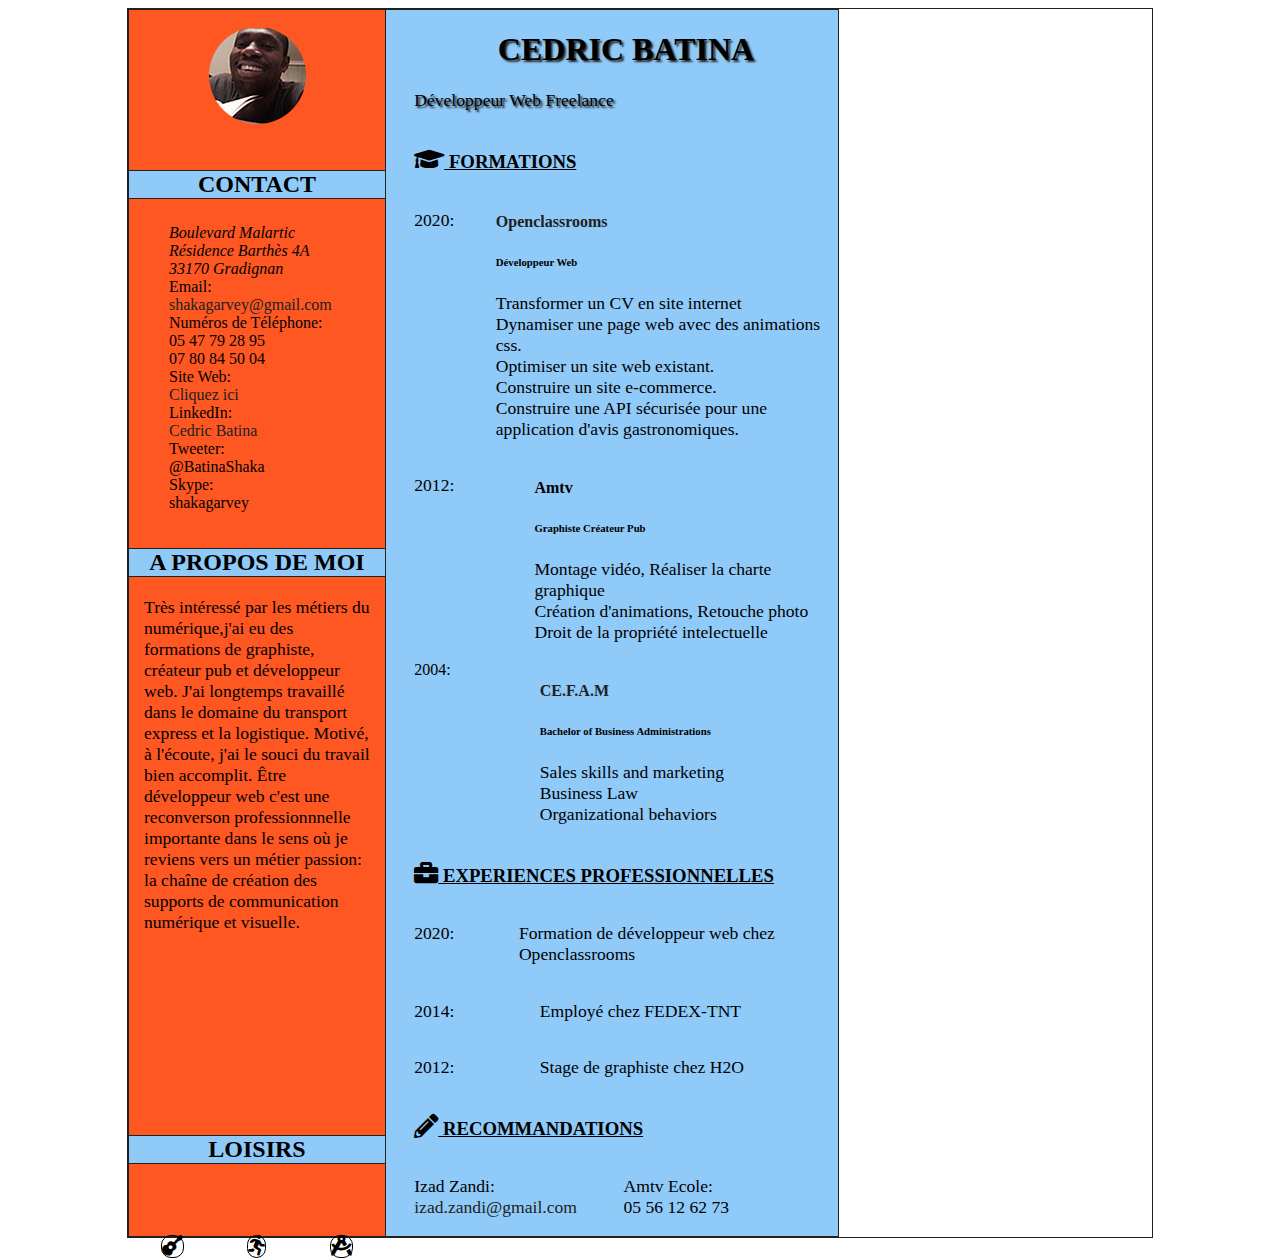
<file: index.html>
﻿<!DOCTYPE html>
<html lang ="fr">

<head>
    <!--mon head-->
    <meta charset="utf-8"/>
    <!--metatags pour facebook-->
    <meta property="og:title" content="Cedric Batina Développeur web freelance" />
    <meta property="og:type" content="CV responsive" />
    <meta property="og:url" content="http://cedricbatina.github.io/P2_Batina_Cedric" />
    <meta property="og:image" content="http://cedricbatina.com/ma_photo_mini.jpg" />
    <meta property="og:description" content="Développeur Web Freelance CV" />
    <!--metatags pour tweeter-->
    <meta name="twitter:card" content="Cedric Batina">
    <meta name="twitter:site" content="@publisher_handle">
    <meta name="twitter:title" content="Cedric Batina Développeur Web Freelance">
    <meta name="twitter:description" content="Cedric Batina CV responsive Développeur Web Graphiste Créateur Pub">
    <meta name="twitter:creator" content="@author_handle">
    <meta name="twitter:image" content="http://www.cedricbatina.com/ma_ photo_mini.jpg">    
    <meta name="viewport" content="width=device-width, initial scale=1.0">
    <link rel="stylesheet" href="https://fonts.googleapis.com.com/css?family=Open+Sans:300,400,600,700&display=swap">
    <link rel="stylesheet" media="screen and (max-width:700px)" href="mysecondcss.css" />
    <link rel="stylesheet" media="screen and (min-width:700px) and (max-width:1280px)" href="mythirdcss.css" />
    <link rel="stylesheet" href="myfirstcss.css" />
    <link rel="stylesheet" href="all.min.css" />
    <link rel="stylesheet" href="https://use.fontawesome.com/releases/v5.13.0/css/all.css" />


    <title>CVresponsive</title>
    <!--fin de head-->
</head>
        <body><div id="conteneur"><!--block de base:container-->
            
         
            
                <div id="aside"><!--partie aside à gauche-->
                <div class="photo"><p><a href="images/ma_photo_mini.jpg"><img src="images/ma_photo_mini.png" alt="ma photo"></a></p>
                </div>
                <div class="contact"><!--pour me contacter-->
                    <div class="mot"><h2>CONTACT</h2></div>
                    <div class="coordonnees">
                        <ul>
                            <li><address>Boulevard Malartic<br/>Résidence Barthès 4A<br/>33170 Gradignan</address></li>
                            <li>Email:<br/><a href="mailto:shakagarvey.com" target="_blank">shakagarvey@gmail.com</a></li>
                            <li>Numéros de Téléphone:<br/>05 47 79 28 95<br/>07 80 84 50 04</li>
                            <li>Site Web:<br/><a href="https://cedricbatina.github.io/P2_Batina_Cedric">Cliquez ici</a></li>
                            <li>LinkedIn:<br/><a href="https://www.linkedin.com/in/cédric-batina-6b17b31a7">Cedric Batina</a></li>
                            <li>Tweeter:<br/>@BatinaShaka</li>
                            <li>Skype:<br/>shakagarvey</li>                            
                        </ul></div>
                </div><!--fin de contact-->
                <div class="propos">
                    <div class="mot"><h2>A PROPOS DE MOI</h2></div>
                    <div class="selfdescription">            
                    <p>Très intéressé par les métiers du numérique,j'ai eu des formations
                     de graphiste, créateur pub et développeur web. J'ai longtemps travaillé
                     dans le domaine du transport express et la logistique. Motivé, à l'écoute,
                     j'ai le souci du travail bien accomplit. Être développeur web c'est une 
                     reconverson professionnnelle importante dans le sens où je reviens vers 
                     un métier passion: la chaîne de création des supports de communication 
                     numérique et visuelle.</p></div></div>
                <div class="loisirs">
                    <div class="mot"><h2>LOISIRS</h2></div>
                    <div class="sport">
                    <div class="guitar"><i class="fas fa-guitar"></i></div>
                    <div class="running"><i class="fas fa-running"></i></div>
                    <div class="compass"><i class="fas fa-drafting-compass"></i></div>
                    </div>                    
                </div>
            </div>
            <!--fin de aside-->
            <article>
                    <div id="section"><!--partie à droite:section en 2 sous-parties-->
                <div class="titre"><h1>CEDRIC BATINA</h1><p>Développeur Web Freelance</p></div>
                <div id="texte">
                    <div id="formations"><!--sous-partie formation-->
                        <div class="soustitre">                            
                            <div class="hache4"><h3><i class="fas fa-graduation-cap"></i>  FORMATIONS</h3></div>
                        </div>
                        <div class="form">
                            <div class="openclassrooms">
                                <div class="annee"><p>2020:</p></div>
                                <div class="ecole"><a href="https://openclassrooms.com"><h4>Openclassrooms</h4></a>
                                    <h6>Développeur Web</h6>
                                <P>Transformer un CV en site internet<br/>Dynamiser une page web avec des animations css.<br/>
                                    Optimiser un site web existant.<br/>Construire un site e-commerce.<br/>
                                    Construire une API sécurisée pour une application d'avis gastronomiques.</P></div>
                            </div>
                            <div class="amtv">
                                <div class="annee"><P>2012:</P></div>
                                <div class="ecole"><h4>Amtv</h4> <h6>Graphiste Créateur Pub</h6><p>Montage vidéo, Réaliser la charte graphique<br/>
                                    Création d'animations, Retouche photo<br/>Droit de la propriété intelectuelle</p></div>
                            </div>
                            <div class="cefam">
                                <div class="annee">2004:</div>
                                <div class="ecole"><h4><a href="https://www.cefam.fr"><abbr title="Centre Franco-Américain de Management">CE.F.A.M</abbr></a>
                                     </h4><h6>Bachelor of Business Administrations</h6>
                                    <p>Sales skills and marketing<br/>Business Law<br/>Organizational behaviors</p>
                                </div>
                              </div>
                        </div>
                    </div>
                    <div id="experiences"><!--sous-parties:experiences-->
                        <div class="soustitre">
                         <div class="hache4"><h3><i class="fas fa-briefcase"></i>  EXPERIENCES PROFESSIONNELLES</h3></div>
                        </div>
                        <div class="pro">
                            <div class="pro1">
                                <div class="annee"><p>2020:</p></div>
                                <div class="role"><p>Formation de développeur web chez Openclassrooms</p></div>                    
                            </div>
                            <div class="pro2">
                                <div class="annee"><p>2014:</p></div>
                                <div class="role"><p>Employé chez FEDEX-TNT</p></div>
                            </div>
                            <div class="pro3">
                                <div class="annee"><p>2012:</p></div>
                                <div class="role"><p>Stage de graphiste chez H2O</p></div>
                            </div>
                        </div>
                    </div><!--fin de la sous-partie:expériences-->
                    <div id="recommandations"><!--sous-partie:recommandations-->
                        <div class="soustitre">
                            <div class="hache4"><h3><i class="fas fa-pencil-alt"></i>  RECOMMANDATIONS</h3></div>
                        </div>
                        <div class="mentors">
                        <div class="gaetan"><p>Izad Zandi:<br/><a href="mailto:izad.zandi@gmail.com" target="_blank">izad.zandi@gmail.com</a></p></div>
                        <div class="syl"><p>Amtv Ecole:<br/>05 56 12 62 73</p></div>
                    </div>
                </div><!--fin de sous-partie:recommandations-->
                </div>
                </div>
            </article>

                        </body>

                </html>
</file>
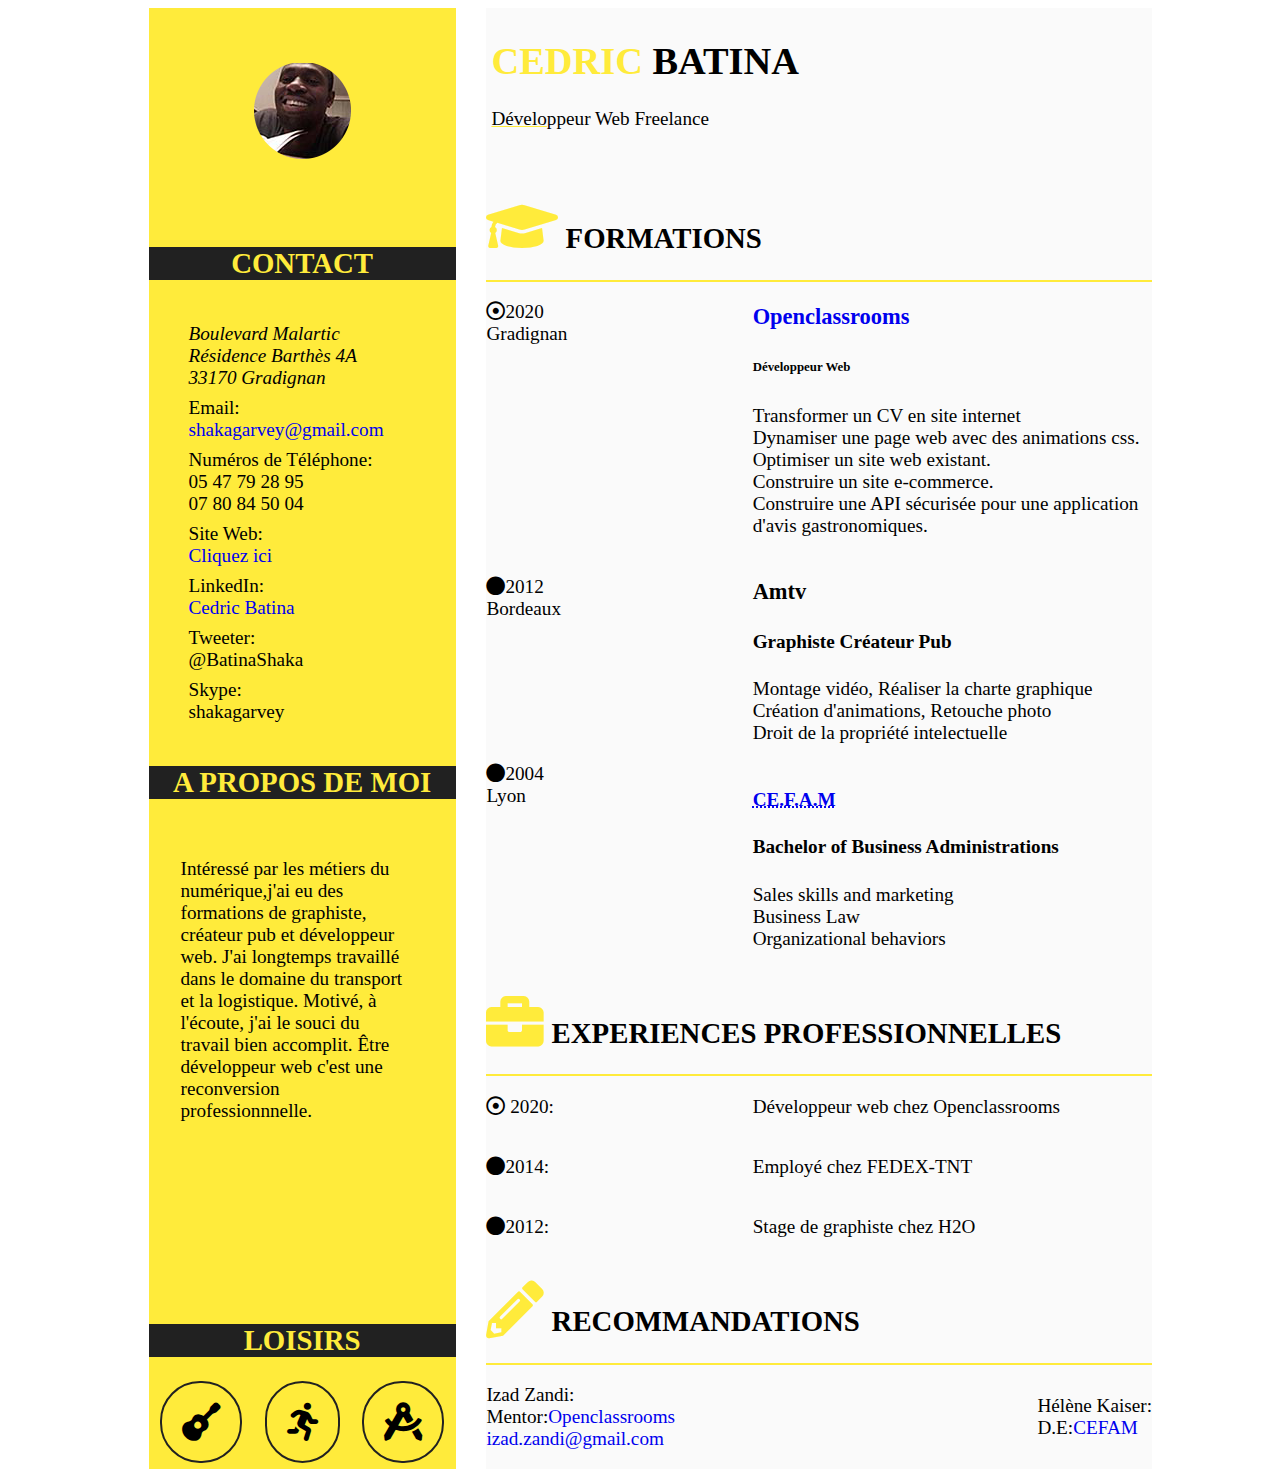
<file: correction.html>
<!DOCTYPE html>
<html lang ="fr">

<head>
    <!--mon head-->
    <meta charset="utf-8"/>
    <!--metatags pour facebook-->
    <meta property="og:title" content="Cedric Batina Développeur web freelance" />
    <meta property="og:type" content="CV responsive" />
    <meta property="og:url" content="http://cedricbatina.github.io/P2_Batina_Cedric" />
    <meta property="og:image" content="http://cedricbatina.com/ma_photo_mini.jpg" />
    <meta property="og:description" content="Développeur Web Freelance CV" />
    <!--metatags pour tweeter-->
    <meta name="twitter:card" content="Cedric Batina">
    <meta name="twitter:site" content="@publisher_handle">
    <meta name="twitter:title" content="Cedric Batina Développeur Web Freelance">
    <meta name="twitter:description" content="Cedric Batina CV responsive Développeur Web Graphiste Créateur Pub">
    <meta name="twitter:creator" content="@author_handle">
    <meta name="twitter:image" content="http://www.cedricbatina.com/ma_ photo_mini.jpg">    
    <meta name="viewport" content="width=device-width, initial scale=1.0">
    <link rel="stylesheet" href="https://fonts.googleapis.com.com/css?family=Open+Sans:300,400,600,700&display=swap">
    <!--<link rel="stylesheet" media="screen and (max-width:700px)" href="mysecondcss.css" />
    <link rel="stylesheet" media="screen and (min-width:700px) and (max-width:1280px)" href="mythirdcss.css" />-->
    <link rel="stylesheet" href="corrected.css" />
    <link rel="stylesheet" href="all.min.css" />
    <link rel="stylesheet" href="https://use.fontawesome.com/releases/v5.13.0/css/all.css" />


    <title>CVresponsive</title>
</head>
    <body>
        <div id="container">
               <div class="section">
                   <header>
                <h1><strong>CEDRIC</strong> BATINA</h1><p><span>Dévelo</span>ppeur Web Freelance</p>
                   </header>
                    <div id="formations"><!--sous-partie formation-->
                            <h2><i class="fas fa-graduation-cap fa-2x"></i>    FORMATIONS</h2>
                        <div class="form">
                            <div class="openclassrooms">
                                <div class="annee"><p><i class="far fa-dot-circle"></i>2020<br/>Gradignan</p></div>
                                <div class="ecole"><a href="https://openclassrooms.com"><h3>Openclassrooms</h3></a>
                                    <h6>Développeur Web</h6>
                                <P>Transformer un CV en site internet<br/>Dynamiser une page web avec des animations css.<br/>
                                    Optimiser un site web existant.<br/>Construire un site e-commerce.<br/>
                                    Construire une API sécurisée pour une application d'avis gastronomiques.</P></div>
                            </div>
                            <div class="amtv">
                                <div class="annee"><P><i class="fas fa-circle"></i>2012<br/>Bordeaux</P></div>
                                <div class="ecole"><h3>Amtv</h3> <h4>Graphiste Créateur Pub</h4><p>Montage vidéo, Réaliser la charte graphique<br/>
                                    Création d'animations, Retouche photo<br/>Droit de la propriété intelectuelle</p></div>
                            </div>
                            <div class="cefam">
                                <div class="annee"><i class="fas fa-circle"></i>2004<br/>Lyon</div>
                                <div class="ecole"><h4><a href="https://www.cefam.fr"><abbr title="Centre Franco-Américain de Management">CE.F.A.M</abbr></a>
                                     </h3><h4>Bachelor of Business Administrations</h4>
                                    <p>Sales skills and marketing<br/>Business Law<br/>Organizational behaviors</p>
                                </div>
                              </div>
                        </div>
                    </div>
                    <div id="experiences"><!--sous-parties:experiences-->
                         <h2><i class="fas fa-briefcase fa-2x"></i>     EXPERIENCES PROFESSIONNELLES</h2>
                            <div class="pro1">
                                <div class="annee"><p><i class="far fa-dot-circle"></i>  2020:</p></div>
                                <div class="ecole"><p>Développeur web chez Openclassrooms</p></div>                    
                            </div>
                            <div class="pro2">
                                <div class="annee"><p><i class="fas fa-circle"></i>2014:</p></div>
                                <div class="ecole"><p>Employé chez FEDEX-TNT</p></div>
                            </div>
                            <div class="pro3">
                                <div class="annee"><p><i class="fas fa-circle"></i>2012:</p></div>
                                <div class="ecole"><p>Stage de graphiste chez H2O</p></div>
                            </div>
                    </div><!--fin de la sous-partie:expériences-->
                    <div id="recommandations"><!--sous-partie:recommandations-->
                        <h2><i class="fas fa-pencil-alt fa-2x"></i>     RECOMMANDATIONS</h2>
                        <div class="mentors">
                        <div class="gaetan"><p>Izad Zandi:<br/>Mentor:<a href="https//:www.openclassrooms.com">Openclassrooms</a><br/>
                            <a href="mailto:izad.zandi@gmail.com" target="_blank">izad.zandi@gmail.com</a></p></div>
                        <div class="syl"><p>Hélène Kaiser:<br/>D.E:<a href="https//:www.cefam.fr">CEFAM</a></p></div>
                    </div>
                </div><!--fin de sous-partie:recommandations-->
                </div>

                <div class="aside"><!--partie aside-->
                <header>
            <div class="photo"><a href="images/ma_photo_mini.jpg"><img src="images/ma_photo_mini.png" alt="ma photo"></a></div>
                   </header>
                   <h2>CONTACT</h2>

                <div class="contact">
                    <p>
                        <ul>
                            <li><address>Boulevard Malartic<br/>Résidence Barthès 4A<br/>33170 Gradignan</address></li>
                            <li>Email:<br/><a href="mailto:shakagarvey.com" target="_blank">shakagarvey@gmail.com</a></li>
                            <li>Numéros de Téléphone:<br/>05 47 79 28 95<br/>07 80 84 50 04</li>
                            <li>Site Web:<br/><a href="https://cedricbatina.github.io/P2_Batina_Cedric">Cliquez ici</a></li>
                            <li>LinkedIn:<br/><a href="https://www.linkedin.com/in/cédric-batina-6b17b31a7">Cedric Batina</a></li>
                            <li>Tweeter:<br/>@BatinaShaka</li>
                            <li>Skype:<br/>shakagarvey</li>                            
                        </ul>
                    </p>
                </div><!--fin de contact-->

                <h2>A PROPOS DE MOI</h2>

                <div class="propos">
                          
                    <p>Intéressé par les métiers du numérique,j'ai eu des formations
                     de graphiste, créateur pub et développeur web. J'ai longtemps travaillé
                     dans le domaine du transport et la logistique. Motivé, à l'écoute, j'ai
                     le souci du travail bien accomplit. Être développeur web c'est une 
                     reconversion professionnnelle.</p>
                    </div>
                    <h2>LOISIRS</h2>
                <div class="loisirs">

                    <div class="guitar"><i class="fas fa-guitar fa-2x"></i></div>
                    <div class="running"><i class="fas fa-running fa-2x"></i></div>
                    <div class="compass"><i class="fas fa-drafting-compass fa-2x"></i></div>
            </div>           
            <!--fin de aside-->

               </div>
           </article>
        </div>

    </body>
</html>
</file>
<file: mysecondcss.css>
/*Feuille de style pour les �crans de moins de 700px, comme  ceux des portables*/


@media screen and (max-width:700px) {
    #container {
        display: flex;
        flex-direction: column-reverse; align-content: space-between; border: 1px solid black;
        width: auto;
        margin: auto;
    }

    #aside {
        display: flex; margin-left:2px; margin-right:2px;
        flex-flow: column wrap; align-content:space-around; align-items:center;
        background-color: #ff5722; padding-left:2px; padding-right:2px;
    }
    .mot{ text-align:center;}
    

    .photo {
        align-content:center;
        width: auto;
    }
    .coordonnees{ display:flex; flex-flow:row nowrap; }

    .contact {
        display: flex; flex-direction:column;
        width: auto;
        margin: auto;
    }
    ul{ list-style:none;       
    }
    abbr{text-decoration:none;}

    .propos {
        border-top: 1px solid #212121; border-bottom:1px solid #212121; padding-left:2px; padding-right:2px;
        width: auto;
        margin: auto;
    }
    .loisirs {
        display:flex; flex-direction:column;
        width: auto;
        margin: auto;
    }
    .sport{display:flex; flex-flow: row wrap; justify-content:space-around; }

    #section {
        display: flex; margin-left:2px; margin-right:2px; padding-left:2px; padding-right: 2px;
        flex-flow: column wrap; justify-content: space-around; align-content: center;
        background-color: #90caf9;
    }
    h3{text-decoration:underline; text-align:center;}

    .titre {
        text-shadow: 2px 2px 2px #212121;
        width: auto;
        margin: auto;
    }

    .formations {
        display: flex; 
        flex-flow: column wrap; justify-content: space-around; align-content: center; align-items: center;
    }
    .soustitre {
        
        width: auto;
        margin: auto;
        display: flex;
        flex-direction: column;
        flex-wrap: wrap;
    }

    .form {
        display: flex;
        flex-direction: column;
    }

    .openclassrooms
    {        
        width: 100%;
        margin: auto;
        display: flex;
        flex-direction: column;
        flex-wrap: wrap;
    }

    .amtv 
    {
        width: 100%;
        margin: auto;
        display: flex;
        flex-flow: column wrap;
    
    }
    .cefam
    {
     
        width: 100%;
        margin: auto;
        display: flex;
        flex-direction: column;
        flex-wrap: wrap;
    }

    .experiences {
        border: 1px solid #212121;
        width: auto;
        margin: auto;
        display: flex;
        flex-direction: column;
        flex-wrap: wrap;
    }

    .recommandations
    {
        border: 1px solid #212121;
        width: auto;
        margin: auto;
        display: flex;
        flex-direction: column;
        flex-wrap: wrap;
    }
    a{text-decoration:none; color: black;}
    a:hover{ font-size:1.2em; color:#663300;}
    a:visited{color:#666666;}
    i{font-size:1.3em;}
    
    .guitar{    border-radius: 10px 10px 10px 10px;
        border: 1px solid black;
    }
    .running {
        border-radius: 10px 10px 10px 10px;
        border: 1px solid black;
    }
    .compass {
        border: 1px solid black;
        border-radius: 10px 10px 10px 10px;
    }
    p{font-size:1.2em;}

}
</file>
<file: mythirdcss.css>
﻿/*Feuille de style pour les écrans inférieurs à 1280px*/

@media screen and (min-width:700px) and (max-width:1280px) {
    #conteneur {
        display: flex;
        flex-direction: column; border: 1px solid #212121; width: 900px; margin:auto;
    }
    #aside {
        display: flex;
        flex-flow: column wrap; justify-content: space-around;
        background-color: #ff5722;          
    }

    .propos:nth-of-type(3) {
        flex-grow: 1;
    }

    .photo {
        text-align: center;
    }

    .coordonnees {
        display: flex;
        flex-direction: column;
        flex-wrap: wrap;
    }

    .loisirs:nth-of-type(4) {
        flex-shrink: 1;
    }

    .guitar {
        border-radius: 10px 10px 10px 10px;
        border: 1px solid black;
    }

    .running {
        border-radius: 10px 10px 10px 10px;
        border: 1px solid black;
    }

    .compass {
        border: 1px solid black;
        border-radius: 10px 10px 10px 10px;
    }

    h2 {        
        border-bottom: 1px solid #212121;
        background-color: #90caf9;
        text-align: center;
    }
    h1{text-align:center;}
    h3{text-decoration:underline; text-align:center;}
    .titre{text-shadow:2px 2px 2px #212121;}
    ul {
        list-style: none;
    }

    .loisirs {
        display: flex;
        flex-direction: column;
    }

    .sport {
        display: flex;
        flex-flow: row wrap;
        justify-content: space-around;
    }

    #section {
        display: flex;
        flex-direction: column;
        padding-left: 5%;
        background-color: #90caf9;
    }

    #texte {
        display: flex;
        flex-direction: column;
        padding-right: 5px;
    }

    #formations {
        display: flex;
        flex-direction: column;
    }

    .soustitre {
        display: flex;
        flex-direction: row;
        flex-wrap: nowrap;
        align-content: flex-end;
    }

    .form {
        display: flex;
        flex-direction: column;
    }

    .openclassrooms {
        display: flex;
        flex-direction: row;
        flex-wrap: nowrap;
    }

    .amtv {
        display: flex;
        flex-direction: row;
        flex-wrap: nowrap;
    }

    .cefam {
        display: flex;
        flex-direction: row;
        flex-wrap: nowrap;
    }
    abbr{text-decoration:none;}

    #experiences {
        display: flex;
        flex-direction: column;
    }

    .pro {
        display: flex;
        flex-direction: column;
    }

    .pro1 {
        display: flex;
        flex-direction: row;
        flex-wrap: nowrap;
    }

    .pro2 {
        display: flex;
        flex-direction: row;
        flex-wrap: nowrap;
    }

    .pro3 {
        display: flex;
        flex-direction: row;
        flex-wrap: nowrap;
    }

    #recommandations {
        display: flex;
        flex-direction: column;
    }

    .gaetan {
        width: 50%;
    }

    .mentors {
        display: flex;
        flex-direction: row;
    }

    .annee {
        width: 30%;
    }

    h3 {
        text-decoration: underline;
        text-align: center;
        width: auto;
    }
    a{text-decoration:none; color: black;}
    a:hover{ font-size:1.2em; color:#663300;}
    a:visited{color:#666666;}
    i{font-size:1.3em;}

    
    .guitar{    border-radius: 10px 10px 10px 10px;
        border: 1px solid black;
    }
    .running {
        border-radius: 10px 10px 10px 10px;
        border: 1px solid black;
    }
    .compass {
        border: 1px solid black;
        border-radius: 10px 10px 10px 10px;
    }
    p{font-size:1.1em;}

}
</file>
<file: myfirstcss.css>
/*Feuille de style de grands �crans de plus de 1280px de r�solution*/



@media screen and (min-width:1280px) {
    #conteneur
    {
        display: flex;
        flex-direction: row;
        width: 1024px;
        margin: auto;
    }
    #aside 
    {
        border: 1px solid #212121;
        width: 25%;
        display: flex;
        flex-direction: column;
        background-color: #ff5722;
    }
    .photo 
    {
        text-align: center;
    }
    .coordonnees
    {
        display: flex;
        flex-direction: column;
        flex-wrap: wrap;
    }
    .propos:nth-of-type(3) {
        flex-grow: 1;
    }
    .selfdescription {
        margin-left: 15px;
        margin-right: 15px;
        margin-top: 15px;
    }
    .loisirs:nth-of-type(4) {
        flex-shrink: 1;
    }
    .guitar 
    {
        border-radius: 10px 10px 10px 10px;
        border: 1px solid black;
    }
    .running {
        border-radius: 10px 10px 10px 10px;
        border: 1px solid black;
    }
    .compass
    {
        border: 1px solid black;
        border-radius: 10px 10px 10px 10px;
    }
    h2
    {
        border-top: 1px solid #212121;
        border-bottom: 1px solid #212121;
        background-color: #90caf9;
        text-align: center;
            }
    h3{text-decoration:underline;}
    ul
    {
        list-style: none;
        margin-right: 15px;
        margin-top: 5px;
    }

    .loisirs
    {
        display: flex;
        flex-direction: column;
    }
    .sport {
        display: flex;
        flex-direction: row;
        justify-content: space-around;
        margin-top: 20%;
        margin-bottom: 10%;
    }
    #section {
        border-top: 1px solid #212121;
        border-right: 1px solid #212121;
        border-bottom: 1px solid #212121;
        width: 75%;
        display: flex;
        flex-direction: column;
        padding-left: 5%;
        background-color: #90caf9;
    }
    .titre{text-shadow:2px 2px 2px #212121;}
    #texte 
    {
        display: flex;
        flex-direction: column;
        padding-right: 5px;
    }

    #formations
    {
        display: flex;
        flex-direction: column;
    }
    .soustitre 
    {
        display: flex;
        flex-direction: row;
        flex-wrap: nowrap;
        align-content: flex-end;
    }
    .form
    {
        display: flex;
        flex-direction: column;
    }
    .openclassrooms {
        display: flex;
        flex-direction: row;
        flex-wrap: nowrap;
    }
    .amtv {
        display: flex;
        flex-direction: row;
        flex-wrap: nowrap;
    }
    .cefam {
        display: flex;
        flex-direction: row;
        flex-wrap: nowrap;
    }
    #experiences {
        display: flex;
        flex-direction: column;
    }
    .pro 
    {
        display: flex;
        flex-direction: column;
    }
    .pro1 
    {
        display: flex;
        flex-direction: row;
        flex-wrap: nowrap;
    }

    .pro2 {
        display: flex;
        flex-direction: row;
        flex-wrap: nowrap;
    }

    .pro3 {
        display: flex;
        flex-direction: row;
        flex-wrap: nowrap;
    }

    #recommandations {
        display: flex;
        flex-direction: column;
    }

    .gaetan {
        width: 50%;
    }
    .mentors {
        display: flex;
        flex-direction: row;
    }
    .annee {
        width: 30%;
    }
    h3
    {
        text-decoration: underline;
        text-align: right;
        width: auto;
    }
    a{text-decoration:none; color:#212121;   
    }
    a:hover{background-color:#cccccc; border-bottom:1px solid black; font-size:1.2em;}
    a:visited{color:#333333;}
    abbr{ text-decoration:none;}
    i{font-size:1.3em;}
}
</file>
<file: corrected.css>
#container{
    width: 1024px;
    margin: auto;
    display: flex;
    flex-direction: row-reverse;
    font-size: 1.2rem;
    }
    header{
text-align:left;
padding: 5px;
    }

    .photo{
        text-align: center;
        padding: 50px;

    }
    .title{
        margin-left: 10rem;
    }
    strong{
        color: #ffeb3b;
    }
    span{
        text-decoration: underline;
        text-decoration-color: #ffeb3b;
    }

.section 
{
    width: 65%;
    display: flex;
    flex-flow: column nowrap;
    background-color: #FAFAFA;
    margin-left: 3%;

}

ul{
    padding-right: 2rem;
    list-style: none;
}
 a {
    text-decoration: none;
    }
 a:hover{
    background-color: #212121;
    color: #FAFAFA;
}
.propos
 {
    flex-grow: 1;
    padding-right: 3rem;
    padding-left: 2rem;
    padding-top: 1rem;
}
.propos:nth-of-type(3){
flex-grow: 1;
}

.loisirs {
    flex-shrink: 1;
    display: flex;
    flex-flow: row nowrap;
    justify-content: space-around;
    margin-bottom: 2%;
}
.loisirs:nth-of-type(4){
    flex-shrink: 1;
}
.guitar 
{   padding:15px;
    border-radius: 15px;
    border: 1px solid black;
}
.running {
    padding: 15px;
    border-radius: 15px;
    border: 1px solid black;
}
.compass
{   padding: 15px;
    border: 1px solid black;
    border-radius: 15px;
}
.aside{
    display: flex;
    flex-direction: column;
    background-color: #ffeb3b;
    width: 30%;
}
.aside > h2
{
    background-color: #212121;
    color: #ffeb3b
}

#formations{
    display: flex;
    flex-direction: column;
    margin-top: 3%;
}
#formations > h2 
{
    text-align: left;
}

.form{
    border-top: 2px solid #ffeb3b;
    display: flex;
    flex-direction: column;
    }
.openclassrooms{
        display: flex;
        flex-flow: row nowrap;
        justify-content: space-between;
    }
    
.amtv{
    display: flex;
    flex-flow: row nowrap;
    justify-content: space-between;
}
.cefam{
    display: flex;
    flex-flow: row nowrap;
    justify-content: space-between;
}
#experiences{
    display: flex;
    flex-direction: column;

}

.pro1{
    border-top: 2px solid #ffeb3b;
    display: flex;
    flex-flow: row nowrap;
    justify-content: space-between;
}
.pro2{
    display: flex;
    flex-flow: row nowrap;
    justify-content: space-between;
}
.pro3{
    display: flex;
    flex-flow: row nowrap;
    justify-content: space-between;
}
#recommandations{
    display: flex;
    flex-direction: column;
    }
.mentors{
        border-top: 2px solid #ffeb3b;
        display: flex;
        flex-flow: row nowrap;
        justify-content: space-between;
        align-items: center;
    }
    .annee{
        width: 40%;

    }
    .ecole{
        width: 60%;
    }
    li{
        margin-bottom: .5rem;
    }
.loisir:nth-of-type(4) {
display: flex;
flex-direction: row;
justify-content: space-around;
margin-bottom: 3rem;
align-items: center;
flex-shrink: 1;
color:#212121;

    }
    .loisirs:nth-of-type(4) {
        flex-shrink: 1;
    }
    .guitar
    {
        border-radius: 40px;
        border: 2px solid #212121;
        padding: 20px;
    }
    .running{
        
        border-radius: 40px;
        border: 2px solid #212121;
        padding: 20px;
    }
    .compass{
        
        border-radius: 40px;
        border: 2px solid #212121;
        padding: 20px;
    }
    h2 > i
    {
     color: #ffeb3b;
    }
    .aside > h2{
    text-align: center;
    }
.annee + i{
 font-size: .5rem;
 color: #ffeb3b;
}
</file>
